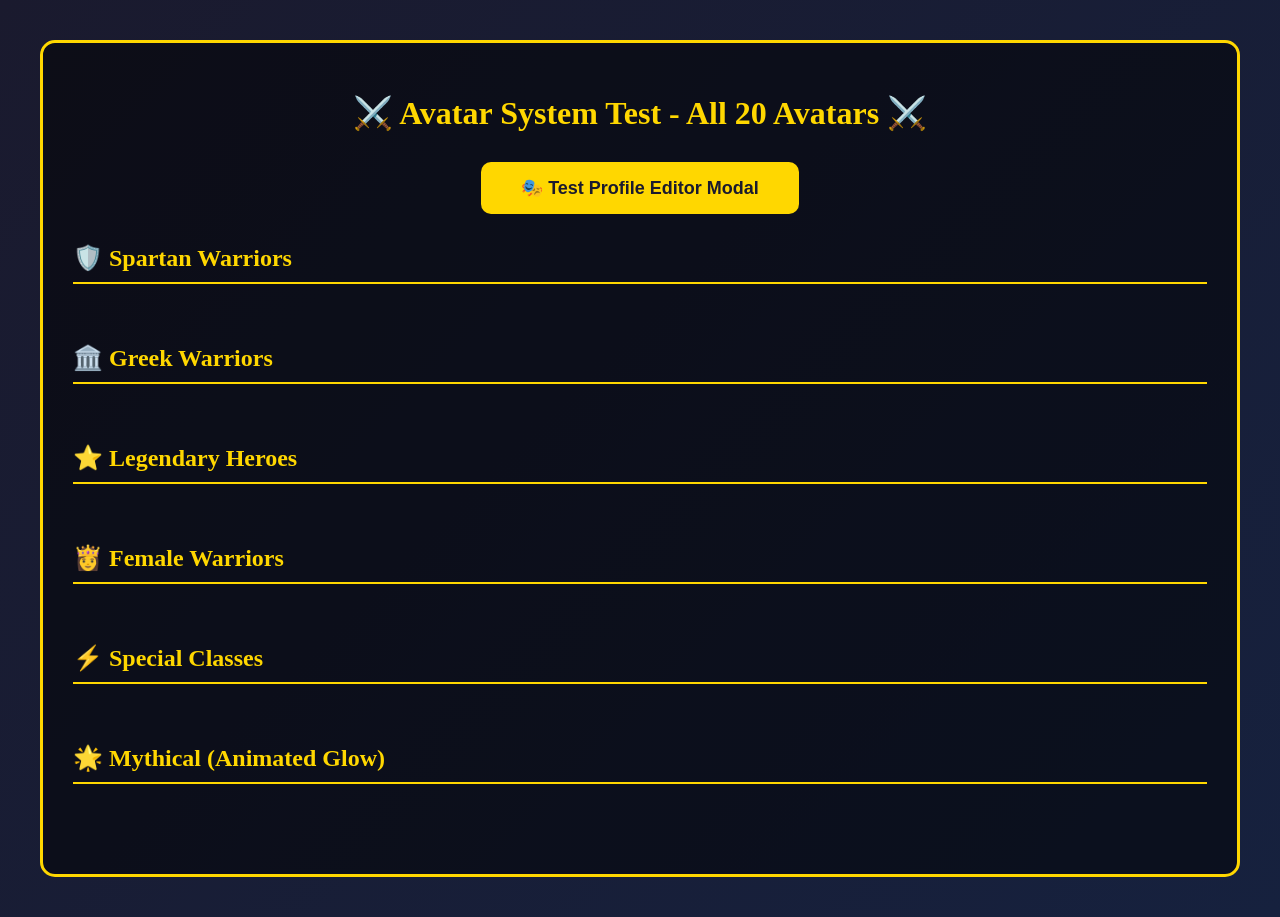
<file: test-avatars.html>
<!DOCTYPE html>
<html lang="en">
<head>
    <meta charset="UTF-8">
    <meta name="viewport" content="width=device-width, initial-scale=1.0">
    <title>Avatar System Test</title>
    <link rel="stylesheet" href="public/styles/avatars.css">
    <style>
        body {
            font-family: 'Georgia', serif;
            background: linear-gradient(135deg, #1a1a2e 0%, #16213e 100%);
            color: #f5f5dc;
            padding: 40px;
            margin: 0;
        }
        
        :root {
            --gold: #FFD700;
            --text-primary: #f5f5dc;
        }
        
        .test-container {
            max-width: 1200px;
            margin: 0 auto;
            background: rgba(0, 0, 0, 0.5);
            padding: 30px;
            border-radius: 15px;
            border: 3px solid var(--gold);
        }
        
        h1 {
            text-align: center;
            color: var(--gold);
            margin-bottom: 30px;
        }
        
        .category-section {
            margin-bottom: 40px;
        }
        
        .category-section h2 {
            color: var(--gold);
            border-bottom: 2px solid var(--gold);
            padding-bottom: 10px;
            margin-bottom: 20px;
        }
        
        .avatar-test-grid {
            display: grid;
            grid-template-columns: repeat(auto-fill, minmax(150px, 1fr));
            gap: 20px;
        }
        
        .avatar-test-item {
            display: flex;
            flex-direction: column;
            align-items: center;
            background: rgba(0, 0, 0, 0.3);
            padding: 15px;
            border-radius: 10px;
            border: 2px solid transparent;
            transition: all 0.3s;
        }
        
        .avatar-test-item:hover {
            border-color: var(--gold);
            transform: scale(1.05);
        }
        
        .test-button {
            display: block;
            margin: 30px auto;
            padding: 15px 40px;
            background: var(--gold);
            color: #1a1a2e;
            border: none;
            border-radius: 10px;
            font-size: 18px;
            font-weight: bold;
            cursor: pointer;
            transition: all 0.3s;
        }
        
        .test-button:hover {
            transform: translateY(-3px);
            box-shadow: 0 5px 15px rgba(255, 215, 0, 0.5);
        }
    </style>
</head>
<body>
    <div class="test-container">
        <h1>⚔️ Avatar System Test - All 20 Avatars ⚔️</h1>
        
        <button class="test-button" onclick="testProfileEditor()">
            🎭 Test Profile Editor Modal
        </button>
        
        <!-- Spartan Warriors -->
        <div class="category-section">
            <h2>🛡️ Spartan Warriors</h2>
            <div class="avatar-test-grid" id="spartan-grid"></div>
        </div>
        
        <!-- Greek Warriors -->
        <div class="category-section">
            <h2>🏛️ Greek Warriors</h2>
            <div class="avatar-test-grid" id="greek-grid"></div>
        </div>
        
        <!-- Legendary Heroes -->
        <div class="category-section">
            <h2>⭐ Legendary Heroes</h2>
            <div class="avatar-test-grid" id="legendary-grid"></div>
        </div>
        
        <!-- Female Warriors -->
        <div class="category-section">
            <h2>👸 Female Warriors</h2>
            <div class="avatar-test-grid" id="female-grid"></div>
        </div>
        
        <!-- Special Classes -->
        <div class="category-section">
            <h2>⚡ Special Classes</h2>
            <div class="avatar-test-grid" id="special-grid"></div>
        </div>
        
        <!-- Mythical -->
        <div class="category-section">
            <h2>🌟 Mythical (Animated Glow)</h2>
            <div class="avatar-test-grid" id="mythical-grid"></div>
        </div>
    </div>
    
    <!-- Scripts -->
    <script src="public/scripts/avatars.js"></script>
    <script>
        // Mock character for testing
        const playerCharacter = {
            name: 'Test Warrior',
            level: 10,
            xp: 500,
            gold: 1000,
            avatar: 'spartan_warrior'
        };
        
        const DEFAULT_AVATAR = 'spartan_warrior';
        
        // Mock save function
        function saveCharacter() {
            console.log('✅ Character saved (mock)');
        }
        
        // Load all avatars into test grids
        function loadTestAvatars() {
            const categories = {
                'Spartan': 'spartan-grid',
                'Greek': 'greek-grid',
                'Legendary': 'legendary-grid',
                'Female': 'female-grid',
                'Special': 'special-grid',
                'Mythical': 'mythical-grid'
            };
            
            Object.entries(categories).forEach(([category, gridId]) => {
                const avatars = getAvatarsByCategory(category);
                const grid = document.getElementById(gridId);
                
                avatars.forEach(avatar => {
                    const item = document.createElement('div');
                    item.className = 'avatar-test-item';
                    item.innerHTML = `
                        <div class="avatar-container">
                            <div class="avatar-preview ${avatar.cssClass}"></div>
                        </div>
                        <div class="avatar-option-name" style="margin-top: 10px; text-align: center; font-weight: bold;">
                            ${avatar.name}
                        </div>
                        <div class="avatar-option-desc" style="margin-top: 5px; text-align: center; font-size: 11px; color: #999;">
                            ${avatar.description}
                        </div>
                    `;
                    grid.appendChild(item);
                });
            });
        }
        
        // Test profile editor modal
        function testProfileEditor() {
            // Create modal overlay
            const overlay = document.createElement('div');
            overlay.id = 'profile-overlay';
            overlay.style.cssText = `
                position: fixed;
                top: 0;
                left: 0;
                width: 100%;
                height: 100%;
                background: rgba(0, 0, 0, 0.8);
                z-index: 9999;
            `;
            
            // Create modal
            const modal = document.createElement('div');
            modal.className = 'profile-modal';
            modal.innerHTML = `
                <h2>⚔️ Edit Your Profile ⚔️</h2>
                
                <div class="profile-section">
                    <h3>Current Profile</h3>
                    <div class="current-profile">
                        <div class="current-avatar">
                            <div class="avatar-preview ${getAvatarById(playerCharacter.avatar).cssClass}"></div>
                        </div>
                        <div class="profile-info">
                            <h4>${playerCharacter.name}</h4>
                            <p>Level ${playerCharacter.level} Warrior</p>
                            <p>XP: ${playerCharacter.xp}</p>
                            <p>Gold: ${playerCharacter.gold}</p>
                        </div>
                    </div>
                </div>
                
                <div class="profile-section">
                    <h3>Choose Your Avatar</h3>
                    <div class="avatar-category-tabs" id="category-tabs"></div>
                    <div class="avatar-grid" id="avatar-grid"></div>
                </div>
                
                <div class="profile-buttons">
                    <button class="profile-btn" onclick="closeModal()">Cancel</button>
                    <button class="profile-btn primary" onclick="alert('Avatar saved! (Test mode)')">Save Changes</button>
                </div>
            `;
            
            overlay.appendChild(modal);
            document.body.appendChild(overlay);
            
            // Load categories and avatars
            loadModalCategories();
            loadModalAvatars('Spartan');
            
            // Close on overlay click
            overlay.addEventListener('click', (e) => {
                if (e.target === overlay) {
                    closeModal();
                }
            });
        }
        
        function loadModalCategories() {
            const tabsContainer = document.getElementById('category-tabs');
            const categories = getAvatarCategories();
            
            categories.forEach((category, index) => {
                const tab = document.createElement('div');
                tab.className = `category-tab ${index === 0 ? 'active' : ''}`;
                tab.textContent = category;
                tab.onclick = () => {
                    document.querySelectorAll('.category-tab').forEach(t => t.classList.remove('active'));
                    tab.classList.add('active');
                    loadModalAvatars(category);
                };
                tabsContainer.appendChild(tab);
            });
        }
        
        function loadModalAvatars(category) {
            const grid = document.getElementById('avatar-grid');
            const avatars = getAvatarsByCategory(category);
            
            grid.innerHTML = '';
            
            avatars.forEach(avatar => {
                const option = document.createElement('div');
                option.className = 'avatar-option';
                option.innerHTML = `
                    <div class="avatar-preview ${avatar.cssClass}"></div>
                    <div class="avatar-option-name">${avatar.name}</div>
                    <div class="avatar-option-desc">${avatar.description}</div>
                `;
                
                option.onclick = () => {
                    document.querySelectorAll('.avatar-option').forEach(opt => opt.classList.remove('selected'));
                    option.classList.add('selected');
                    
                    const currentAvatar = document.querySelector('.current-avatar .avatar-preview');
                    if (currentAvatar) {
                        currentAvatar.className = `avatar-preview ${avatar.cssClass}`;
                    }
                };
                
                grid.appendChild(option);
            });
        }
        
        function closeModal() {
            const overlay = document.getElementById('profile-overlay');
            if (overlay) {
                overlay.remove();
            }
        }
        
        // Load on page load
        window.addEventListener('DOMContentLoaded', () => {
            console.log('🎭 Loading avatar test page...');
            loadTestAvatars();
            console.log('✅ All avatars loaded successfully!');
        });
    </script>
</body>
</html>
</file>
<file: public/styles/avatars.css>
/* Avatar Styles - Professional Pixel-Style Character Portraits */

.avatar-container {
    width: 80px;
    height: 80px;
    border-radius: 50%;
    border: 3px solid var(--gold);
    overflow: hidden;
    position: relative;
    background: #1a1a2e;
    box-shadow: inset 0 0 20px rgba(0,0,0,0.8), 0 4px 8px rgba(0, 0, 0, 0.5);
}

/* Base Warrior Silhouette Template */
.warrior-base {
    position: absolute;
    width: 100%;
    height: 100%;
    top: 0;
    left: 0;
}

/* Common Warrior Silhouette using CSS shapes */
.warrior-silhouette {
    position: absolute;
    width: 40px;
    height: 50px;
    background: #111;
    bottom: 0;
    left: 50%;
    transform: translateX(-50%);
    border-radius: 20px 20px 0 0;
}

.warrior-head {
    position: absolute;
    width: 24px;
    height: 28px;
    background: #111;
    top: 15px;
    left: 50%;
    transform: translateX(-50%);
    border-radius: 50% 50% 40% 40%;
}

/* Specific Avatar Styles - More Realistic Rendering */

/* Spartan Warriors - Red & Gold Theme */
.avatar-spartan-warrior {
    background: radial-gradient(circle at 50% 40%, #8b0000 0%, #2a0000 100%);
}
.avatar-spartan-warrior::before {
    content: '';
    position: absolute;
    width: 30px;
    height: 45px;
    background: linear-gradient(to bottom, #cd7f32 0%, #8b4513 100%); /* Bronze Helmet */
    top: 15%;
    left: 50%;
    transform: translateX(-50%);
    clip-path: polygon(50% 0%, 100% 20%, 80% 100%, 20% 100%, 0% 20%);
    box-shadow: inset -5px -5px 10px rgba(0,0,0,0.5);
}
.avatar-spartan-warrior::after {
    content: '';
    position: absolute;
    width: 4px;
    height: 20px;
    background: #ff0000; /* Red Crest */
    top: 5%;
    left: 50%;
    transform: translateX(-50%);
    box-shadow: 0 0 5px #ff0000;
}

.avatar-spartan-king {
    background: radial-gradient(circle at 50% 40%, #daa520 0%, #4b3c00 100%);
}
.avatar-spartan-king::before {
    content: '';
    position: absolute;
    width: 34px;
    height: 48px;
    background: linear-gradient(135deg, #ffd700 0%, #b8860b 100%); /* Gold Helmet */
    top: 12%;
    left: 50%;
    transform: translateX(-50%);
    clip-path: polygon(50% 0%, 100% 15%, 90% 100%, 10% 100%, 0% 15%);
    border: 1px solid #ffffff33;
}
.avatar-spartan-king::after {
    content: '';
    position: absolute;
    width: 40px;
    height: 8px;
    background: #8b0000; /* Royal Crest */
    top: 8%;
    left: 50%;
    transform: translateX(-50%);
    border-radius: 4px;
}

.avatar-spartan-elite {
    background: radial-gradient(circle at 50% 40%, #2f4f4f 0%, #000 100%);
}
.avatar-spartan-elite::before {
    content: '';
    position: absolute;
    width: 32px;
    height: 46px;
    background: linear-gradient(to bottom, #4a4a4a 0%, #1a1a1a 100%); /* Iron Helmet */
    top: 14%;
    left: 50%;
    transform: translateX(-50%);
    clip-path: polygon(20% 0%, 80% 0%, 100% 20%, 100% 80%, 80% 100%, 20% 100%, 0% 80%, 0% 20%);
}

/* Greek Warriors - Blue & Silver */
.avatar-athenian {
    background: radial-gradient(circle at 50% 40%, #1e90ff 0%, #002366 100%);
}
.avatar-athenian::before {
    content: '';
    position: absolute;
    width: 30px;
    height: 42px;
    background: linear-gradient(135deg, #c0c0c0 0%, #708090 100%); /* Silver Helmet */
    top: 18%;
    left: 50%;
    transform: translateX(-50%);
    clip-path: polygon(50% 0%, 100% 30%, 100% 100%, 0% 100%, 0% 30%);
}

.avatar-macedonian {
    background: radial-gradient(circle at 50% 40%, #20b2aa 0%, #004d4d 100%);
}
.avatar-macedonian::before {
    content: '';
    position: absolute;
    width: 28px;
    height: 40px;
    background: #cd7f32;
    top: 20%;
    left: 50%;
    transform: translateX(-50%);
    clip-path: polygon(0% 20%, 100% 20%, 100% 100%, 0% 100%);
}

/* Legendary Heroes */
.avatar-achilles {
    background: radial-gradient(circle at 50% 40%, #ff4500 0%, #4a0000 100%);
}
.avatar-achilles::before {
    content: '';
    position: absolute;
    width: 32px;
    height: 45px;
    background: linear-gradient(135deg, #ffd700 0%, #b8860b 100%);
    top: 15%;
    left: 50%;
    transform: translateX(-50%);
    clip-path: polygon(50% 0%, 100% 50%, 50% 100%, 0% 50%);
    filter: drop-shadow(0 0 5px rgba(255, 215, 0, 0.5));
}

.avatar-leonidas {
    background: radial-gradient(circle at 50% 40%, #8b0000 0%, #2a0000 100%);
}
.avatar-leonidas::before {
    content: '';
    position: absolute;
    width: 36px;
    height: 50px;
    background: #8b4513;
    top: 10%;
    left: 50%;
    transform: translateX(-50%);
    clip-path: polygon(50% 0%, 100% 20%, 100% 80%, 50% 100%, 0% 80%, 0% 20%);
}

/* Female Warriors */
.avatar-amazon {
    background: radial-gradient(circle at 50% 40%, #9932cc 0%, #310062 100%);
}
.avatar-amazon::before {
    content: '';
    position: absolute;
    width: 26px;
    height: 38px;
    background: #8b4513;
    top: 22%;
    left: 50%;
    transform: translateX(-50%);
    border-radius: 10px;
}

/* Special Classes */
.avatar-assassin {
    background: radial-gradient(circle at 50% 40%, #1a1a1a 0%, #000 100%);
}
.avatar-assassin::before {
    content: '';
    position: absolute;
    width: 34px;
    height: 44px;
    background: #333;
    top: 15%;
    left: 50%;
    transform: translateX(-50%);
    clip-path: polygon(20% 0%, 80% 0%, 100% 100%, 0% 100%);
}

/* Mythical Classes */
.avatar-demigod {
    background: radial-gradient(circle at 50% 40%, #4169e1 0%, #00008b 100%);
    box-shadow: inset 0 0 30px rgba(255,255,255,0.4), 0 0 15px rgba(65, 105, 225, 0.8);
    animation: mythical-glow-blue 3s infinite;
}

@keyframes mythical-glow-blue {
    0%, 100% { box-shadow: inset 0 0 30px rgba(255,255,255,0.4), 0 0 15px rgba(65, 105, 225, 0.8); }
    50% { box-shadow: inset 0 0 40px rgba(255,255,255,0.6), 0 0 25px rgba(65, 105, 225, 1); }
}

.avatar-olympian {
    background: radial-gradient(circle at 50% 40%, #fff 0%, #ffd700 100%);
    animation: mythical-glow-gold 3s infinite;
}

@keyframes mythical-glow-gold {
    0%, 100% { box-shadow: inset 0 0 30px rgba(255,255,255,0.4), 0 0 15px rgba(255, 215, 0, 0.8); }
    50% { box-shadow: inset 0 0 40px rgba(255,255,255,0.6), 0 0 25px rgba(255, 215, 0, 1); }
}

/* The rest of the avatars will follow this pattern */

/* Edit Profile Button in Character Panel */
.edit-profile-btn {
    width: 100%;
    padding: 10px;
    margin-top: 15px;
    background: rgba(255, 215, 0, 0.1);
    border: 2px solid var(--gold);
    color: var(--gold);
    font-weight: bold;
    border-radius: 5px;
    cursor: pointer;
    transition: all 0.3s;
}

.edit-profile-btn:hover {
    background: var(--gold);
    color: #1a1a2e;
    transform: translateY(-2px);
}

/* Character Info Avatar Display */
.character-avatar {
    width: 80px;
    height: 80px;
    border-radius: 50%;
    border: 3px solid var(--gold);
    margin: 0 auto 15px;
    overflow: hidden;
    box-shadow: 0 4px 8px rgba(0, 0, 0, 0.3);
}

/* Scrollbar Styling */
.avatar-grid::-webkit-scrollbar,
.profile-modal::-webkit-scrollbar {
    width: 8px;
}

.avatar-grid::-webkit-scrollbar-track,
.profile-modal::-webkit-scrollbar-track {
    background: rgba(0, 0, 0, 0.3);
    border-radius: 10px;
}

.avatar-grid::-webkit-scrollbar-thumb,
.profile-modal::-webkit-scrollbar-thumb {
    background: var(--gold);
    border-radius: 10px;
}

.avatar-grid::-webkit-scrollbar-thumb:hover,
.profile-modal::-webkit-scrollbar-thumb:hover {
    background: rgba(255, 215, 0, 0.8);
}


/* Edit Profile Button in Character Panel */
.edit-profile-btn {
    width: 100%;
    padding: 10px;
    margin-top: 15px;
    background: rgba(255, 215, 0, 0.1);
    border: 2px solid var(--gold);
    color: var(--gold);
    font-weight: bold;
    border-radius: 5px;
    cursor: pointer;
    transition: all 0.3s;
}

.edit-profile-btn:hover {
    background: var(--gold);
    color: #1a1a2e;
    transform: translateY(-2px);
}

/* Character Info Avatar Display */
.character-avatar {
    width: 80px;
    height: 80px;
    border-radius: 50%;
    border: 3px solid var(--gold);
    margin: 0 auto 15px;
    overflow: hidden;
    box-shadow: 0 4px 8px rgba(0, 0, 0, 0.3);
}

/* Scrollbar Styling */
.avatar-grid::-webkit-scrollbar,
.profile-modal::-webkit-scrollbar {
    width: 8px;
}

.avatar-grid::-webkit-scrollbar-track,
.profile-modal::-webkit-scrollbar-track {
    background: rgba(0, 0, 0, 0.3);
    border-radius: 10px;
}

.avatar-grid::-webkit-scrollbar-thumb,
.profile-modal::-webkit-scrollbar-thumb {
    background: var(--gold);
    border-radius: 10px;
}

.avatar-grid::-webkit-scrollbar-thumb:hover,
.profile-modal::-webkit-scrollbar-thumb:hover {
    background: rgba(255, 215, 0, 0.8);
}
</file>
